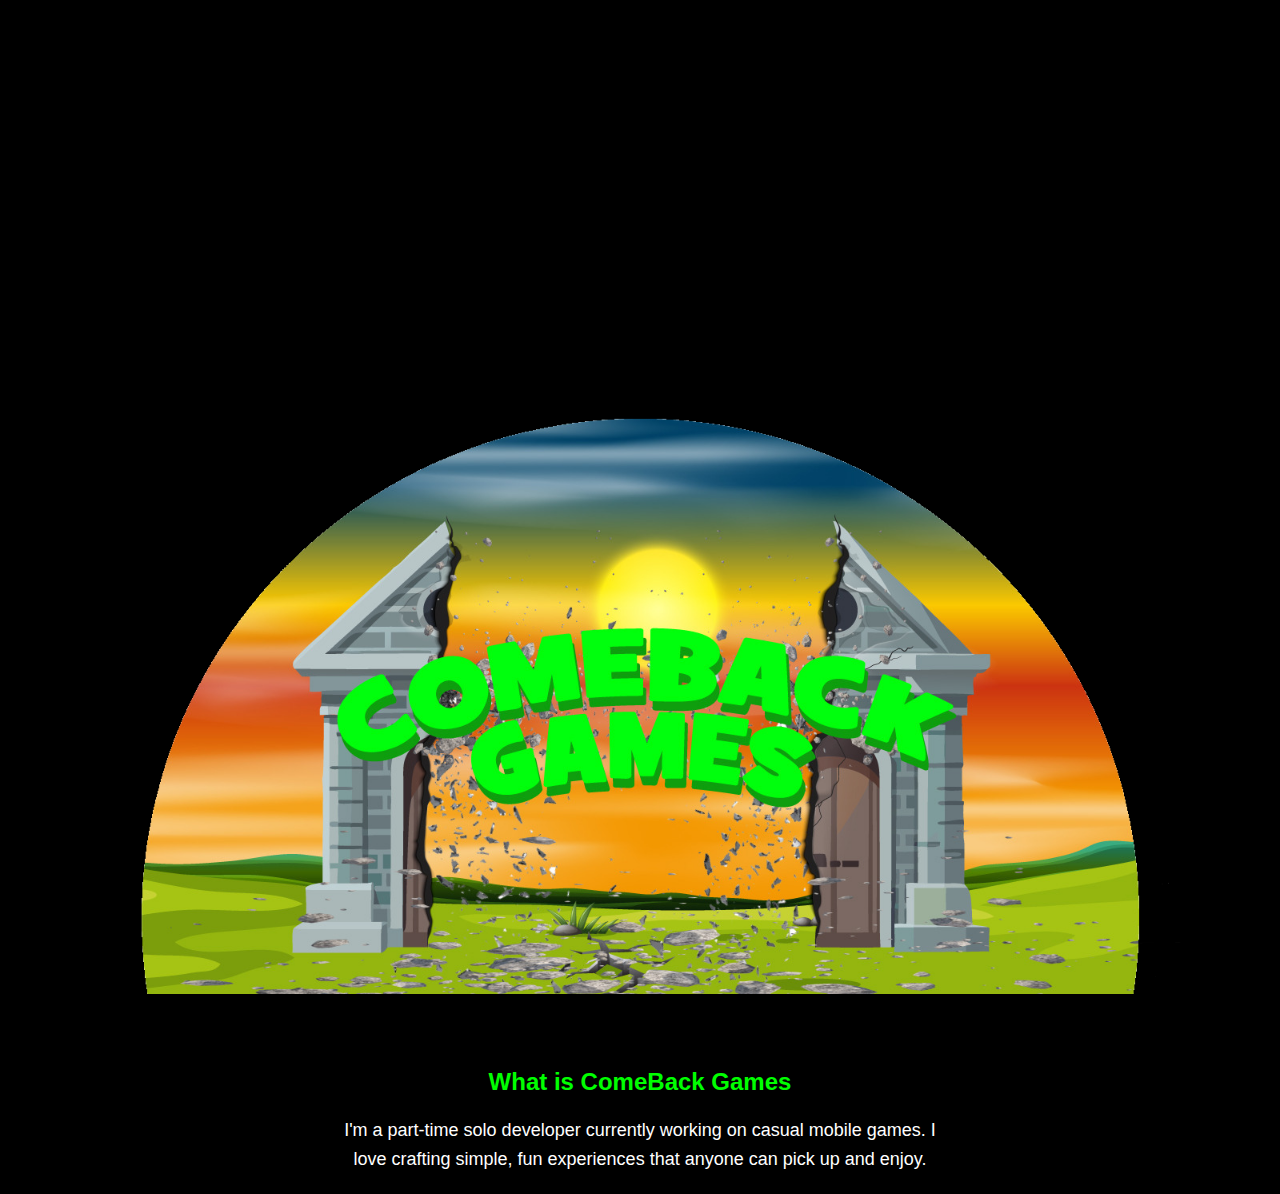
<file: index.html>
<!DOCTYPE html>
<html lang="en">
<head>
  <meta charset="UTF-8">
  <title>ComeBack Games</title>
  <style>
    body {
      background-color: black;
      color: white;
      font-family: Arial, sans-serif;
      text-align: center;
      margin: 0;
      padding: 0;
    }

    svg {
      margin-top: 40px;
    }

    .logo {
      max-width: 100%;
      height: auto;
      margin: 30px auto;
    }

    h2 {
      color: #00ff00;
      margin-top: 40px;
    }

    p {
      max-width: 600px;
      margin: 20px auto;
      font-size: 18px;
      line-height: 1.6;
    }
  </style>
</head>
<body>
<!-- Arched Username -->
<svg width="100%" height="200" viewBox="0 0 500 200" xmlns="http://www.w3.org/2000/svg">
  <defs>
    <path id="arcPath" d="M50,150 A200,200 0 0,1 450,150" />
  </defs>

  <text fill="black" font-size="28" font-weight="bold">
    <textPath href="#arcPath" startOffset="50%" text-anchor="middle">
      insertDevName
    </textPath>
  </text>
</svg>





  <!-- Logo Image -->
  <img src="logo.png" alt="Game Logo" class="logo">

  <!-- Subheader and Paragraph -->
  <h2>What is ComeBack Games</h2>
  <p>
    I'm a part-time solo developer currently working on casual mobile games.  
    I love crafting simple, fun experiences that anyone can pick up and enjoy.
  </p>

</body>
</html>
</file>
